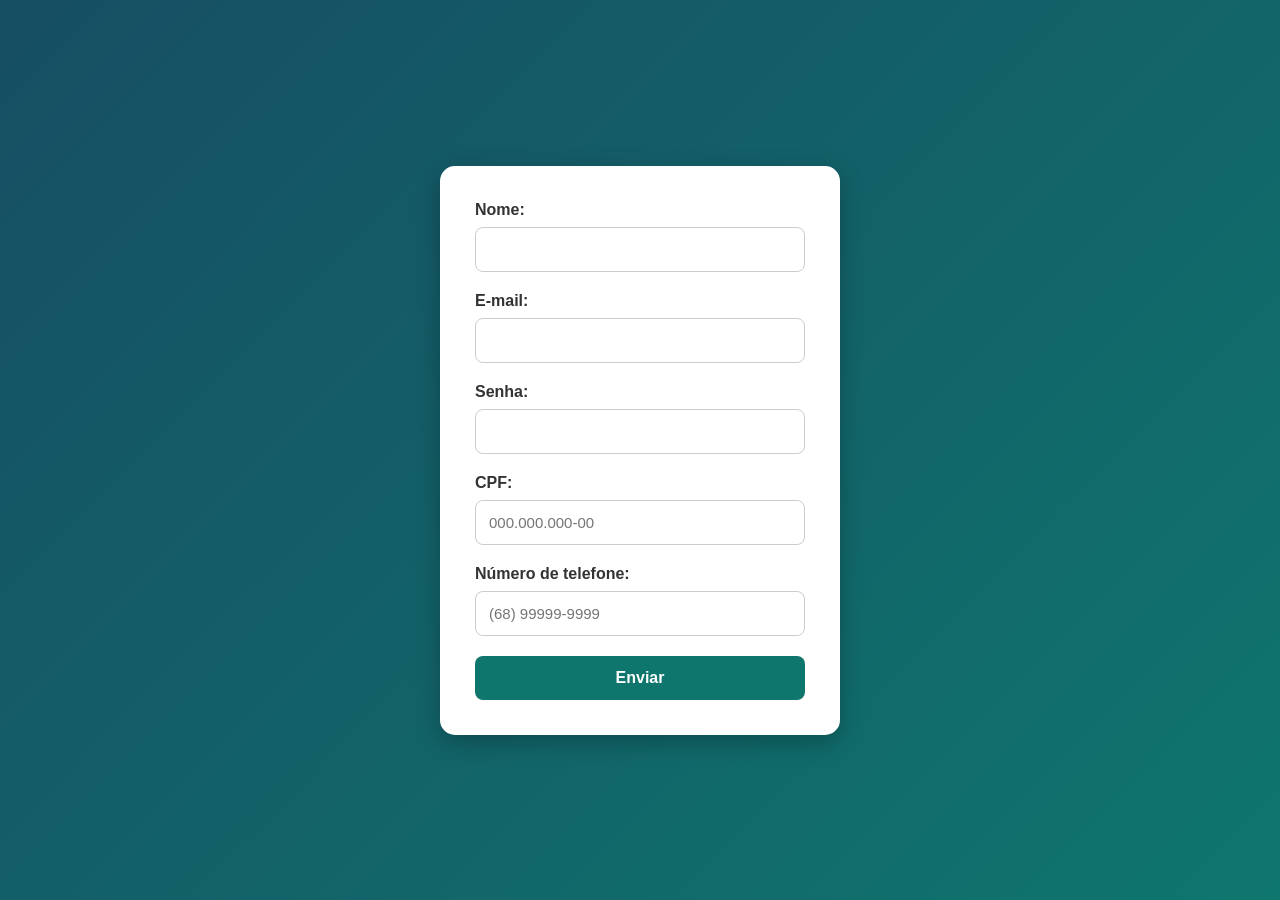
<file: cadastro.html>
<!DOCTYPE html>
<html lang="pt-br">
<head>
    <meta charset="UTF-8">
    <meta name="viewport" content="width=device-width, initial-scale=1.0">
    <title>Amigos da Vizinhança</title>
    <link rel="stylesheet" href="resourses/css/style.css">
    <script src="resourses/scripts/cadastro.js" defer type="module"></script>
</head>
<body>
    <form id="formularioCadastro">
        <div>
            <label for="nomeCadastro">Nome:</label>
            <input type="text" name="nome" id="nomeCadastro" required>
        </div>
        <div>
            <label for="email">E-mail:</label>
            <input type="email" name="email" id="emailCadastro" required>
        </div>
        <div>
            <label for="passwordCadastro">Senha:</label>
            <input type="password" name="password" id="passwordCadastro" minlength="6" required>
        </div>
        <div>
            <label for="cpfCadastro">CPF:</label>
            <input type="text" name="cpf" id="cpfCadastro"
                   inputmode="numeric" maxlength="14"
                   placeholder="000.000.000-00" required>
        </div>
        <div>
            <label for="telefoneCadastro">Número de telefone:</label>
            <input type="tel" name="telefone" id="telefoneCadastro"
                   placeholder="(68) 99999-9999" required>
        </div>
        <button type="submit">Enviar</button>
    </form>
</body>
</html>
</file>
<file: resourses/css/style.css>
* {
    margin: 0;
    padding: 0;
    box-sizing: border-box;
}

body {
    font-family: Arial, Helvetica, sans-serif;
    background: linear-gradient(135deg, #164e63, #0f766e);
    min-height: 100vh;
    display: flex;
    flex-direction: column;
    align-items: center;
    justify-content: center;
    padding: 20px;
}

h1 {
    color: white;
    font-size: 32px;
    margin-bottom: 10px;
    text-align: center;
}


h2 {
    color: #164e63;
    text-align: center;
    margin-bottom: 25px;
    font-size: 25px;
}

form {
    background-color: white;
    width: 100%;
    max-width: 400px;
    padding: 35px;
    border-radius: 15px;
    box-shadow: 0 8px 25px rgba(0, 0, 0, 0.25);
}

form div {
    margin-bottom: 20px;
}

label {
    display: block;
    margin-bottom: 8px;
    color: #333;
    font-weight: bold;
}

input {
    width: 100%;
    padding: 13px;
    border: 1px solid #ccc;
    border-radius: 8px;
    font-size: 15px;
    outline: none;
    transition: 0.3s;
}

input:focus {
    border-color: #0f766e;
    box-shadow: 0 0 5px rgba(15, 118, 110, 0.4);
}

button {
    width: 100%;
    padding: 13px;
    background-color: #0f766e;
    color: white;
    border: none;
    border-radius: 8px;
    font-size: 16px;
    font-weight: bold;
    cursor: pointer;
    transition: 0.3s;
}

button:hover {
    background-color: #115e59;
    transform: translateY(-2px);
}

button:active {
    transform: scale(0.98);
}

@media (max-width: 480px) {
    h1 {
        font-size: 26px;
    }

    form {
        padding: 25px;
    }
}
</file>
